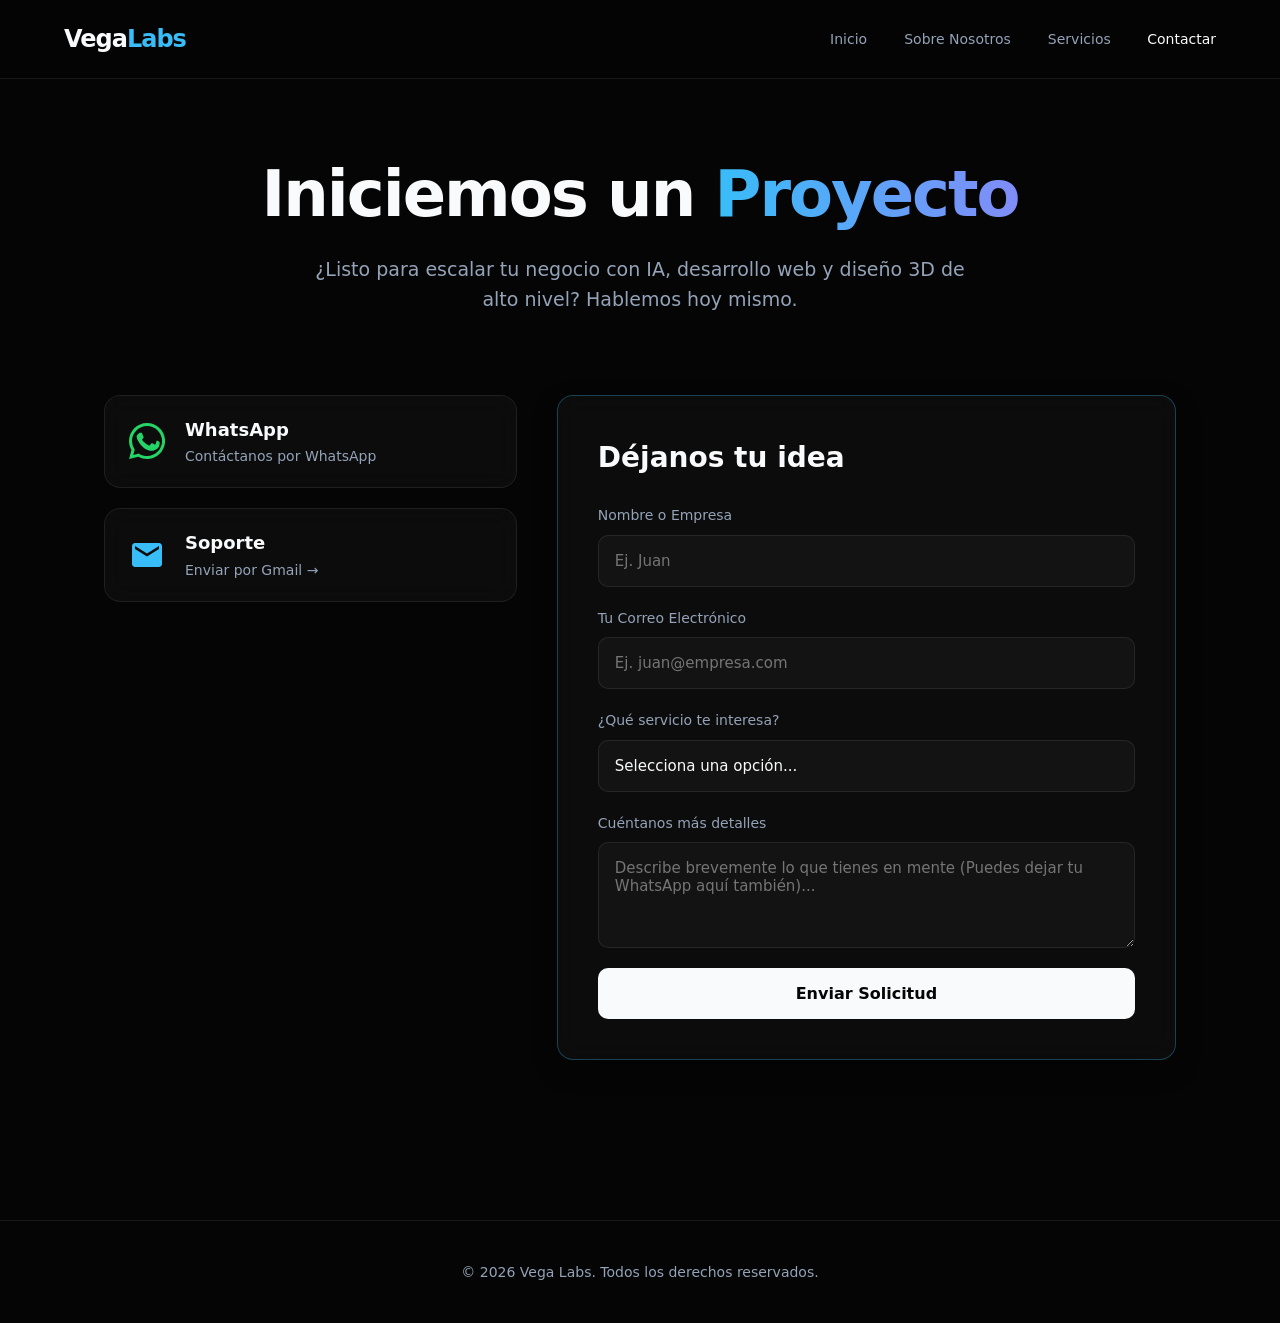
<file: contacto.html>
<!DOCTYPE html>
<html lang="es">
<head>
    <meta charset="UTF-8">
    <meta name="viewport" content="width=device-width, initial-scale=1.0">
    <title>Contacto | Vega Labs</title>
    <link rel="stylesheet" href="style.css">
</head>
<body>

    <header class="navbar">
        <a href="index.html" class="logo">Vega<span>Labs</span></a>
        <nav>
            <a href="index.html">Inicio</a>
            <a href="nosotros.html">Sobre Nosotros</a>
            <a href="portafolio.html">Servicios
            </a>
            <a href="contacto.html" class="active">Contactar</a>
        </nav>
    </header>

    <main>
        <section class="contact-header">
            <h1 class="hero-title">Iniciemos un <span>Proyecto</span></h1>
            <p class="hero-subtitle">¿Listo para escalar tu negocio con IA, desarrollo web y diseño 3D de alto nivel? Hablemos hoy mismo.</p>
        </section>

        <section class="contact-content">
            
            <div class="contact-cards-container">
                
                <a href="https://wa.me/51921244011?text=Hola%20Vega%20Labs,%20vengo%20desde%20su%20página%20web%20y%20quisiera%20consultar%20por%20un%20servicio." target="_blank" class="contact-method-card glass-card compact-card">
                    <div class="method-icon">
                        <svg xmlns="http://www.w3.org/2000/svg" viewBox="0 0 24 24" fill="#25D366" width="36" height="36"><path d="M12.031 0C5.385 0 0 5.385 0 12.031c0 2.12.551 4.167 1.597 5.975L.055 24l6.155-1.542A11.96 11.96 0 0 0 12.031 24c6.646 0 12.031-5.385 12.031-12.031C24.062 5.385 18.677 0 12.031 0zm0 22.012c-1.782 0-3.525-.48-5.06-1.388l-.363-.215-3.766.944.96-3.666-.236-.375A9.97 9.97 0 0 1 2.019 12.03c0-5.523 4.496-10.019 10.012-10.019 5.523 0 10.019 4.496 10.019 10.019 0 5.524-4.496 10.02-10.019 10.02zm5.503-7.514c-.302-.15-1.788-.883-2.064-.984-.275-.101-.476-.15-.677.15-.201.3-.78 .984-.955 1.185-.176.2-.352.226-.653.076-1.317-.655-2.483-1.503-3.376-2.46-.35-.375-.688-.78-.99-1.206-.151-.25-.015-.375.125-.5.126-.125.302-.35.453-.525.15-.176.201-.3.302-.5.1-.2.05-.375-.025-.525-.075-.15-.677-1.626-.926-2.226-.241-.58-.485-.502-.677-.512-.176-.01-.376-.01-.577-.01-.2 0-.526.075-.801.375-.276.3-.1.05-1.48 1.48-.3 1.425.3 3.011 1.706 4.961.15.225 2.11 3.218 5.111 4.512 2.054.887 2.87.825 3.963.675 1.093-.15 3.53-1.442 4.032-2.837.502-1.396.502-2.593.351-2.845-.15-.25-.552-.4-1.854-1.05z"/></svg>
                    </div>
                    <div class="card-details">
                        <h3>WhatsApp</h3>
                        <p>Contáctanos por WhatsApp</p>
                    </div>
                </a>

                <a href="https://mail.google.com/mail/?view=cm&fs=1&to=vegalabs.dev@gmail.com" target="_blank" class="contact-method-card glass-card compact-card">
                    <div class="method-icon">
                        <svg xmlns="http://www.w3.org/2000/svg" viewBox="0 0 24 24" fill="#38bdf8" width="36" height="36"><path d="M20 4H4C2.9 4 2.01 4.9 2.01 6L2 18c0 1.1.9 2 2 2h16c1.1 0 2-.9 2-2V6c0-1.1-.9-2-2-2zm0 4l-8 5-8-5V6l8 5 8-5v2z"/></svg>
                    </div>
                    <div class="card-details">
                        <h3>Soporte</h3>
                        <p>Enviar por Gmail &rarr;</p>
                    </div>
                </a>

            </div>

            <div class="contact-form-container static-glass-card">
                <h2>Déjanos tu idea</h2>
                
                <form class="premium-form" action="https://formsubmit.co/vegalabs.dev@gmail.com" method="POST">
                    <input type="hidden" name="_captcha" value="true">
                    <input type="hidden" name="_subject" value="¡Nuevo cliente desde la web de Vega Labs!">
                    
                  <div class="form-group">
                        <label for="nombre">Nombre o Empresa</label>
                        <input type="text" id="nombre" name="Nombre" placeholder="Ej. Juan" autocomplete="name" required>
                    </div>

                    <div class="form-group">
                        <label for="email">Tu Correo Electrónico</label>
                        <input type="email" id="email" name="email" placeholder="Ej. juan@empresa.com" autocomplete="email" required>
                    </div>

                    <div class="form-group">
                        <label for="asunto">¿Qué servicio te interesa?</label>
                        <select id="asunto" name="Servicio_de_interes" required>
                            <option value="" disabled selected>Selecciona una opción...</option>
                            <option value="web">Desarrollo de Páginas Web</option>
                            <option value="movil">Desarrollo de Apps Móviles</option>
                            <option value="ia">Integración de Inteligencia Artificial</option>
                            <option value="cursos">Cursos: Office, Minitab, AutoCAD</option>
                            <option value="otro">Otro servicio / Consultoría general</option>
                        </select>
                    </div>

                    <div class="form-group">
                        <label for="mensaje">Cuéntanos más detalles</label>
                        <textarea id="mensaje" name="Mensaje" rows="4" placeholder="Describe brevemente lo que tienes en mente (Puedes dejar tu WhatsApp aquí también)..." required></textarea>
                    </div>
                    
                    <button type="submit" class="btn-submit-pulse">Enviar Solicitud</button>
                </form>
            </div>

        </section>
    </main>

    <footer class="main-footer">
        <p>&copy; 2026 Vega Labs. Todos los derechos reservados.</p>
    </footer>

    <script src="script.js"></script>
</body>
</html>
</file>
<file: style.css>
/* =========================================
   VARIABLES GLOBALES (Paleta de Colores)
   ========================================= */
:root {
    --bg-color: #050505; /* Negro profundo */
    --text-main: #f8fafc; /* Blanco perla */
    --text-muted: #94a3b8; /* Gris elegante para subtítulos */
    --accent-blue: #38bdf8; /* Azul eléctrico (Neón) */
    --accent-purple: #818cf8; /* Morado tecnológico */
    --glass-bg: rgba(255, 255, 255, 0.03); /* Fondo de cristal */
    --glass-border: rgba(255, 255, 255, 0.08); /* Borde translúcido */
}

/* =========================================
   RESETEO BÁSICO Y TIPOGRAFÍA
   ========================================= */
* {
    margin: 0;
    padding: 0;
    box-sizing: border-box;
    font-family: 'Inter', system-ui, -apple-system, sans-serif;
}

body {
    background-color: var(--bg-color);
    color: var(--text-main);
    line-height: 1.6;
    overflow-x: hidden; /* Evita scroll horizontal */
}

a {
    text-decoration: none;
    color: inherit;
}

/* =========================================
   BARRA DE NAVEGACIÓN (Navbar)
   ========================================= */
.navbar {
    display: flex;
    justify-content: space-between;
    align-items: center;
    padding: 20px 5%;
    background: rgba(5, 5, 5, 0.7);
    backdrop-filter: blur(16px); /* Desenfoque tipo Apple */
    -webkit-backdrop-filter: blur(16px);
    border-bottom: 1px solid var(--glass-border);
    position: sticky;
    top: 0;
    z-index: 100;
}

.logo {
    font-size: 24px;
    font-weight: 800;
    letter-spacing: -1px;
}

.logo span {
    color: var(--accent-blue);
}

nav a {
    margin-left: 32px;
    font-size: 14px;
    font-weight: 500;
    color: var(--text-muted);
    transition: color 0.3s ease;
}

nav a:hover, nav a.active {
    color: var(--text-main);
}

.btn-nav {
    border: 1px solid var(--glass-border);
    padding: 8px 18px;
    border-radius: 8px;
    transition: all 0.3s ease;
}

.btn-nav:hover {
    background: var(--text-main);
    color: var(--bg-color);
}

/* =========================================
   SECCIÓN PRINCIPAL (Hero Section)
   ========================================= */
.hero-section {
    display: flex;
    flex-direction: column;
    align-items: center;
    justify-content: center;
    text-align: center;
    padding: 100px 5% 60px;
    position: relative;
    min-height: 85vh;
}

.hero-content {
    max-width: 800px;
    z-index: 2;
}

.hero-title {
    font-size: 64px;
    font-weight: 800;
    line-height: 1.1;
    margin-bottom: 24px;
    letter-spacing: -2px;
}

/* Efecto de texto con gradiente metálico/neón */
.hero-title span {
    background: linear-gradient(to right, var(--accent-blue), var(--accent-purple));
    -webkit-background-clip: text;
    background-clip: text;
    -webkit-text-fill-color: transparent;
}

.hero-subtitle {
    font-size: 19px;
    color: var(--text-muted);
    margin-bottom: 40px;
    font-weight: 400;
    max-width: 650px;
    margin-left: auto;
    margin-right: auto;
}

/* Botones Principales */
.hero-buttons {
    display: flex;
    gap: 16px;
    justify-content: center;
}

.btn-primary, .btn-secondary {
    padding: 14px 32px;
    border-radius: 10px;
    font-size: 16px;
    font-weight: 600;
    transition: all 0.3s ease;
    cursor: pointer;
}

.btn-primary {
    background: var(--text-main);
    color: var(--bg-color);
    box-shadow: 0 0 20px rgba(255, 255, 255, 0.1);
}

.btn-primary:hover {
    transform: translateY(-2px);
    box-shadow: 0 0 30px rgba(255, 255, 255, 0.25);
}

.btn-secondary {
    background: var(--glass-bg);
    border: 1px solid var(--glass-border);
    color: var(--text-main);
}

.btn-secondary:hover {
    background: rgba(255, 255, 255, 0.08);
    transform: translateY(-2px);
}

/* =========================================
   ELEMENTO 3D FLOTANTE (Glassmorphism)
   ========================================= */
.hero-visual {
    margin-top: 60px;
    width: 100%;
    max-width: 800px;
    height: 300px;
    position: relative;
    display: flex;
    justify-content: center;
    perspective: 1000px; /* Da profundidad 3D */
}

.glass-element {
    width: 90%;
    height: 100%;
    background: linear-gradient(135deg, rgba(255, 255, 255, 0.05) 0%, rgba(255, 255, 255, 0.01) 100%);
    backdrop-filter: blur(24px);
    -webkit-backdrop-filter: blur(24px);
    border: 1px solid rgba(255, 255, 255, 0.1);
    border-radius: 24px;
    box-shadow: 0 30px 60px -12px rgba(0, 0, 0, 0.8);
    /* Animación continua y rotación 3D */
    transform: rotateX(15deg);
    animation: float 6s ease-in-out infinite;
    position: relative;
    overflow: hidden;
}

/* Brillo interior del cristal */
.glass-element::before {
    content: '';
    position: absolute;
    top: -50%;
    left: -50%;
    width: 200%;
    height: 200%;
    background: radial-gradient(circle, rgba(56, 189, 248, 0.15) 0%, transparent 50%);
}

/* Animación de Flotación */
@keyframes float {
    0% { transform: rotateX(15deg) translateY(0px); }
    50% { transform: rotateX(15deg) translateY(-20px); }
    100% { transform: rotateX(15deg) translateY(0px); }
}

/* =========================================
   TARJETAS DE SERVICIOS (Features Preview)
   ========================================= */
.features-preview {
    display: grid;
    grid-template-columns: repeat(auto-fit, minmax(300px, 1fr));
    gap: 24px;
    padding: 0 5% 100px;
    max-width: 1200px;
    margin: 0 auto;
}

.glass-card {
    background: var(--glass-bg);
    backdrop-filter: blur(12px);
    -webkit-backdrop-filter: blur(12px);
    border: 1px solid var(--glass-border);
    border-radius: 16px;
    padding: 32px;
    transition: transform 0.3s ease, border-color 0.3s ease;
}

/* Efecto al pasar el mouse (Hover) */
.glass-card:hover {
    transform: translateY(-5px);
    border-color: rgba(56, 189, 248, 0.4);
    box-shadow: 0 10px 30px -10px rgba(56, 189, 248, 0.15);
}

.glass-card h3 {
    font-size: 20px;
    font-weight: 600;
    margin-bottom: 12px;
    color: var(--text-main);
}

.glass-card p {
    color: var(--text-muted);
    font-size: 15px;
    line-height: 1.5;
}
/* =========================================
   PÁGINA DE PORTAFOLIO (Galería y Tarjetas)
   ========================================= */
.portfolio-header {
    text-align: center;
    padding: 80px 5% 40px;
}

.portfolio-gallery {
    display: grid;
    /* Esto hace que las columnas se adapten automáticamente al tamaño de la pantalla */
    grid-template-columns: repeat(auto-fill, minmax(350px, 1fr));
    gap: 32px;
    padding: 0 5% 100px;
    max-width: 1400px;
    margin: 0 auto;
}

/* Modificamos la tarjeta de cristal para el portafolio */
.portfolio-card {
    padding: 0; /* Quitamos el espacio interno para que la foto toque los bordes */
    overflow: hidden;
    display: flex;
    flex-direction: column;
}

.img-container {
    width: 100%;
    height: 280px; /* Altura fija para que todas las fotos se vean iguales */
    overflow: hidden;
    border-bottom: 1px solid var(--glass-border);
}

.img-container img {
    width: 100%;
    height: 100%;
    object-fit: cover; /* Evita que las imágenes se deformen */
    transition: transform 0.6s cubic-bezier(0.25, 0.46, 0.45, 0.94);
}

/* Efecto de zoom elegante al pasar el mouse */
.portfolio-card:hover .img-container img {
    transform: scale(1.08);
}

.portfolio-info {
    padding: 24px;
}

.portfolio-info h3 {
    font-size: 22px;
    color: var(--text-main);
    margin-bottom: 8px;
    font-weight: 600;
}

.portfolio-info p {
    font-size: 15px;
    color: var(--text-muted);
    line-height: 1.5;
}

/* Footer Global */
.main-footer {
    text-align: center;
    padding: 40px 5%;
    color: var(--text-muted);
    border-top: 1px solid var(--glass-border);
    font-size: 14px;
    margin-top: 60px;
}

/* =========================================
   PÁGINA DE CONTACTO (Renovada y Optimizada)
   ========================================= */
.contact-header {
    text-align: center;
    padding: 80px 5% 40px;
}

.contact-content {
    display: grid;
    grid-template-columns: 1fr 1.5fr; 
    gap: 40px;
    padding: 0 5% 100px;
    max-width: 1200px;
    margin: 0 auto;
}

@media (max-width: 768px) {
    .contact-content {
        grid-template-columns: 1fr;
    }
}

.contact-cards-container {
    display: flex;
    flex-direction: column;
    gap: 20px;
}

/* Nuevas Tarjetas Compactas y Horizontales */
.compact-card {
    padding: 20px 24px;
    display: flex;
    flex-direction: row; /* Pone el ícono a la izquierda y texto a la derecha */
    align-items: center;
    gap: 20px;
    cursor: pointer;
}

.compact-card .method-icon {
    margin-bottom: 0;
    display: flex;
    align-items: center;
}

.compact-card .card-details {
    display: flex;
    flex-direction: column;
}

.compact-card h3 {
    color: var(--text-main);
    font-size: 18px;
    margin-bottom: 2px;
}

.compact-card p {
    color: var(--text-muted);
    font-size: 14px;
    margin-bottom: 0;
}

/* CAJA DE FORMULARIO ESTÁTICA (No se mueve con el mouse) */
.static-glass-card {
    background: var(--glass-bg);
    backdrop-filter: blur(12px);
    -webkit-backdrop-filter: blur(12px);
    /* Le damos un borde permanentemente iluminado para destacarlo */
    border: 1px solid rgba(56, 189, 248, 0.3);
    border-radius: 16px;
    padding: 40px;
    /* Una sombra base para que parezca que "levita" sin moverse */
    box-shadow: 0 10px 30px -10px rgba(0, 0, 0, 0.5);
}

.static-glass-card h2 {
    margin-bottom: 24px;
    font-size: 28px;
    color: var(--text-main);
}

.premium-form .form-group {
    margin-bottom: 20px;
    display: flex;
    flex-direction: column;
}

.premium-form label {
    margin-bottom: 8px;
    font-size: 14px;
    color: var(--text-muted);
    font-weight: 500;
}

.premium-form input, .premium-form textarea {
    background: rgba(255, 255, 255, 0.03);
    border: 1px solid var(--glass-border);
    border-radius: 10px;
    padding: 16px;
    color: var(--text-main);
    font-family: inherit;
    font-size: 15px;
    transition: all 0.3s ease;
}

.premium-form input:focus, .premium-form textarea:focus {
    outline: none;
    border-color: var(--accent-blue);
    box-shadow: 0 0 15px rgba(56, 189, 248, 0.15);
    background: rgba(255, 255, 255, 0.05);
}

/* Botón de Enviar con efecto de "Latido" para llamar la atención */
.btn-submit-pulse {
    width: 100%;
    background: var(--text-main);
    color: var(--bg-color);
    padding: 16px;
    border-radius: 10px;
    font-size: 16px;
    font-weight: 700;
    cursor: pointer;
    border: none;
    transition: all 0.3s ease;
    animation: pulse-btn 2.5s infinite; /* Late cada 2.5 segundos */
}

.btn-submit-pulse:hover {
    transform: translateY(-2px);
    background: var(--accent-blue);
    color: white;
    animation: none; /* Se detiene el latido si pasas el mouse */
}

@keyframes pulse-btn {
    0% { box-shadow: 0 0 0 0 rgba(255, 255, 255, 0.4); }
    70% { box-shadow: 0 0 0 12px rgba(255, 255, 255, 0); }
    100% { box-shadow: 0 0 0 0 rgba(255, 255, 255, 0); }
}
/* =========================================
   PÁGINA SOBRE NOSOTROS (Diseño Editorial y Fijo)
   ========================================= */
.about-header {
    text-align: center;
    padding: 80px 5% 40px;
}

.about-layout {
    display: flex;
    flex-direction: row;
    gap: 60px;
    padding: 0 5% 100px;
    max-width: 1200px;
    margin: 0 auto;
    align-items: center;
}

/* Cuando se ve en un celular, la foto pasa arriba y el texto abajo */
@media (max-width: 850px) {
    .about-layout {
        flex-direction: column;
    }
}

/* Caja Izquierda: El Perfil */
.about-profile-box {
    flex: 1;
    /* Fondo oscuro con un sutil destello azul en la esquina superior derecha */
    background: radial-gradient(circle at top right, rgba(56, 189, 248, 0.08), transparent 60%), var(--glass-bg);
    border: 1px solid var(--glass-border);
    border-radius: 24px;
    padding: 40px;
    text-align: center;
    /* Al no tener la clase glass-card, esta caja NO se moverá con el mouse */
}

.avatar-glow {
    width: 150px;
    height: 150px;
    margin: 0 auto 24px;
    border-radius: 50%;
    padding: 4px;
    /* Anillo brillante alrededor de la foto */
    background: linear-gradient(135deg, var(--accent-blue), var(--accent-purple));
    box-shadow: 0 0 25px rgba(56, 189, 248, 0.2);
}

.avatar-glow img {
    width: 100%;
    height: 100%;
    object-fit: cover;
    border-radius: 50%;
    border: 4px solid var(--bg-color);
}

.about-profile-box h2 {
    font-size: 24px;
    color: var(--text-main);
    margin-bottom: 6px;
}

.role-tag {
    color: var(--accent-blue);
    font-weight: 600;
    font-size: 14px;
    margin-bottom: 24px;
    text-transform: uppercase;
    letter-spacing: 1px;
}

/* Píldoras de habilidades */
.tech-stack {
    display: flex;
    flex-wrap: wrap;
    justify-content: center;
    gap: 10px;
}

.tech-stack span {
    background: rgba(255, 255, 255, 0.03);
    border: 1px solid rgba(255, 255, 255, 0.1);
    padding: 8px 16px;
    border-radius: 30px;
    font-size: 13px;
    color: var(--text-main);
    transition: all 0.3s ease;
    cursor: default;
}

.tech-stack span:hover {
    background: rgba(56, 189, 248, 0.1);
    border-color: var(--accent-blue);
    transform: translateY(-2px);
}

/* Caja Derecha: El Texto Explicativo */
.about-content-box {
    flex: 1.5;
}

.about-content-box h3 {
    font-size: 32px;
    color: var(--text-main);
    margin-bottom: 24px;
    line-height: 1.3;
}

.about-content-box p {
    color: var(--text-muted);
    font-size: 16px;
    line-height: 1.8;
    margin-bottom: 20px;
}

.about-content-box strong {
    color: var(--text-main);
    font-weight: 500;
}
/* =========================================
   ESTILOS PARA EL BANNER DE ANUNCIOS
   ========================================= */
.ad-banner {
    width: 100%;
    height: 100%;
    object-fit: cover; /* Evita que la foto se estire feo */
    opacity: 0.85; /* Lo hace ligeramente transparente para mezclarlo con el cristal */
    border-radius: 24px;
    transition: opacity 0.3s ease;
}

.glass-element:hover .ad-banner {
    opacity: 1; /* Se ilumina al 100% cuando el usuario le pasa el mouse */
}


/* =========================================
   OPTIMIZACIÓN PARA TELÉFONOS MÓVILES (Responsive Design)
   ========================================= */
@media (max-width: 768px) {
    /* Ajustar la barra de navegación para celulares */
    .navbar {
        flex-direction: column;
        padding: 15px;
        gap: 15px;
    }
    
    nav {
        display: flex;
        flex-wrap: wrap;
        justify-content: center;
        gap: 10px;
    }

    nav a {
        margin-left: 0;
        font-size: 13px;
    }

    /* Ajustar los textos principales para que no se salgan de la pantalla */
    .hero-title {
        font-size: 40px; /* Letra más pequeña en celular */
        margin-top: 20px;
    }

    .hero-subtitle {
        font-size: 16px;
        padding: 0 10px;
    }

    .hero-buttons {
        flex-direction: column;
        width: 100%;
        padding: 0 20px;
    }

    /* Hacer que la caja de cristal flotante sea un poco más pequeña en móvil */
    .hero-visual {
        height: 200px;
        margin-top: 40px;
    }
}
/* =========================================
   ESTILOS PARA EL CARRUSEL (Slider)
   ========================================= */
.carousel-container {
    position: relative;
    display: flex;
    flex-direction: column;
    justify-content: center;
    align-items: center;
}

.carousel-dots {
    position: absolute;
    bottom: 20px;
    display: flex;
    gap: 12px;
    z-index: 10;
}

.dot {
    width: 10px;
    height: 10px;
    background: rgba(255, 255, 255, 0.3);
    border-radius: 50%;
    cursor: pointer;
    transition: all 0.3s ease;
}

/* El punto de la imagen que está viéndose en ese momento */
.dot.active {
    background: var(--accent-blue);
    box-shadow: 0 0 10px var(--accent-blue);
    transform: scale(1.3);
}

/* Transición suave para que la imagen no cambie de golpe */
.ad-banner {
    transition: opacity 0.4s ease-in-out;
}
/* =========================================
   NUEVOS ESTILOS: BOTÓN SOLICITAR Y SELECT
   ========================================= */
/* El botón de solicitar en la tarjeta de servicios */
.btn-solicitar {
    display: inline-block;
    margin-top: 16px;
    color: var(--accent-blue);
    font-size: 15px;
    font-weight: 600;
    transition: transform 0.3s ease;
}

.portfolio-card:hover .btn-solicitar {
    transform: translateX(8px); /* La flecha se mueve hacia la derecha */
}

/* Aplicar el diseño de cristal también al menú desplegable (select) */
.premium-form select {
    background: rgba(255, 255, 255, 0.03);
    border: 1px solid var(--glass-border);
    border-radius: 10px;
    padding: 16px;
    color: var(--text-main);
    font-family: inherit;
    font-size: 15px;
    transition: all 0.3s ease;
    width: 100%;
    appearance: none; /* Quita la flecha fea por defecto del navegador */
    cursor: pointer;
}

.premium-form select:focus {
    outline: none;
    border-color: var(--accent-blue);
    box-shadow: 0 0 15px rgba(56, 189, 248, 0.15);
    background: rgba(255, 255, 255, 0.05);
}

/* Que las opciones de la lista tengan fondo oscuro para poder leerlas */
.premium-form select option {
    background-color: var(--bg-color);
    color: var(--text-main);
}
</file>
